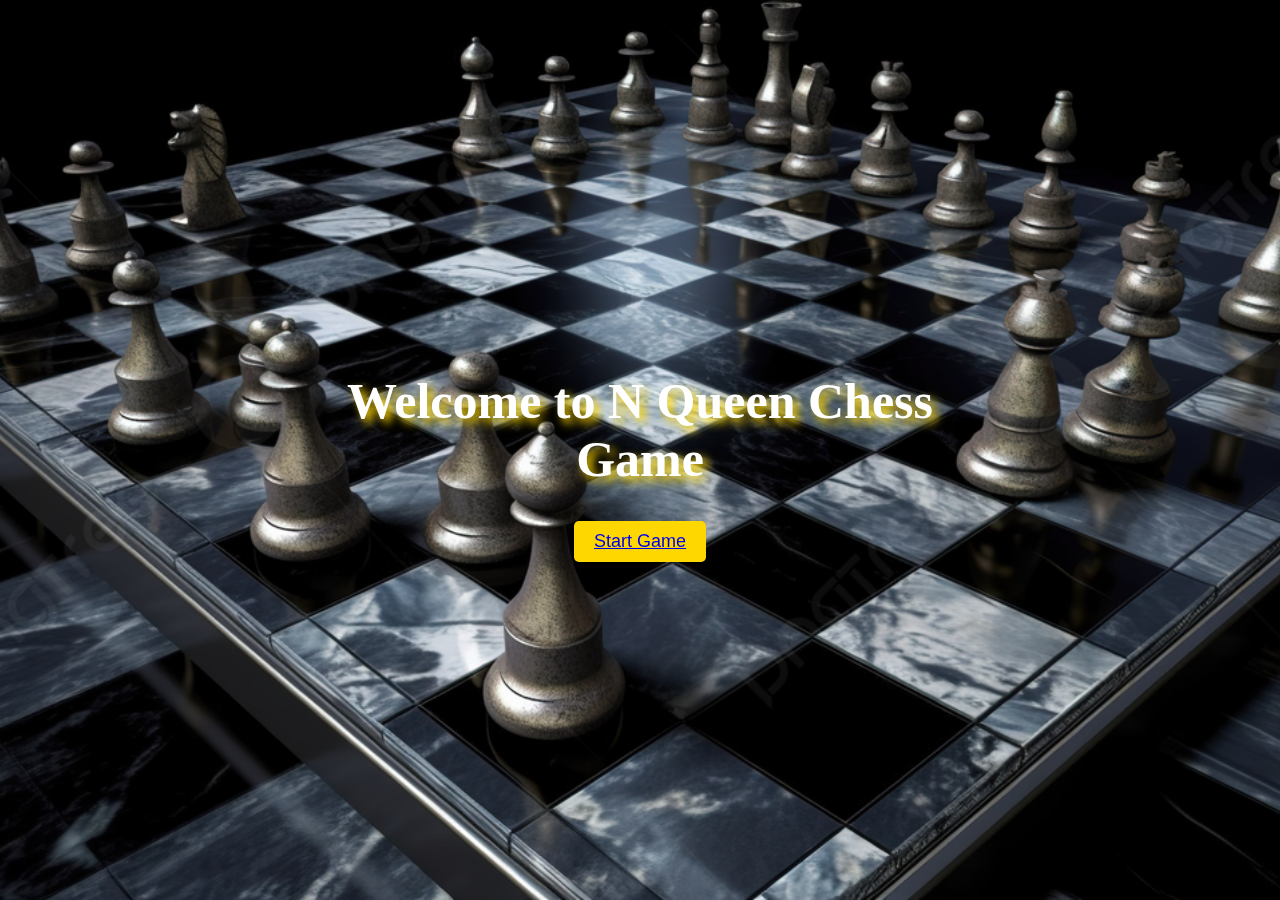
<file: index.html>
<!DOCTYPE html>
<html lang="en">
<head>
    <meta charset="UTF-8">
    <meta name="viewport" content="width=device-width, initial-scale=1.0">
    <link rel="stylesheet" href="welcome_style.css">
    <title>Welcome to N Queen Chess Game</title>
</head>
<body>
    <div class="curtain" id="curtain"></div>
    <div class="content">
        <h1>Welcome to N Queen Chess Game</h1>
        <button onclick="startGame()"><a href="game.html">Start Game</a></button>
    </div>
    <script src="welcome_script.js"></script>
</body>
</html>
</file>
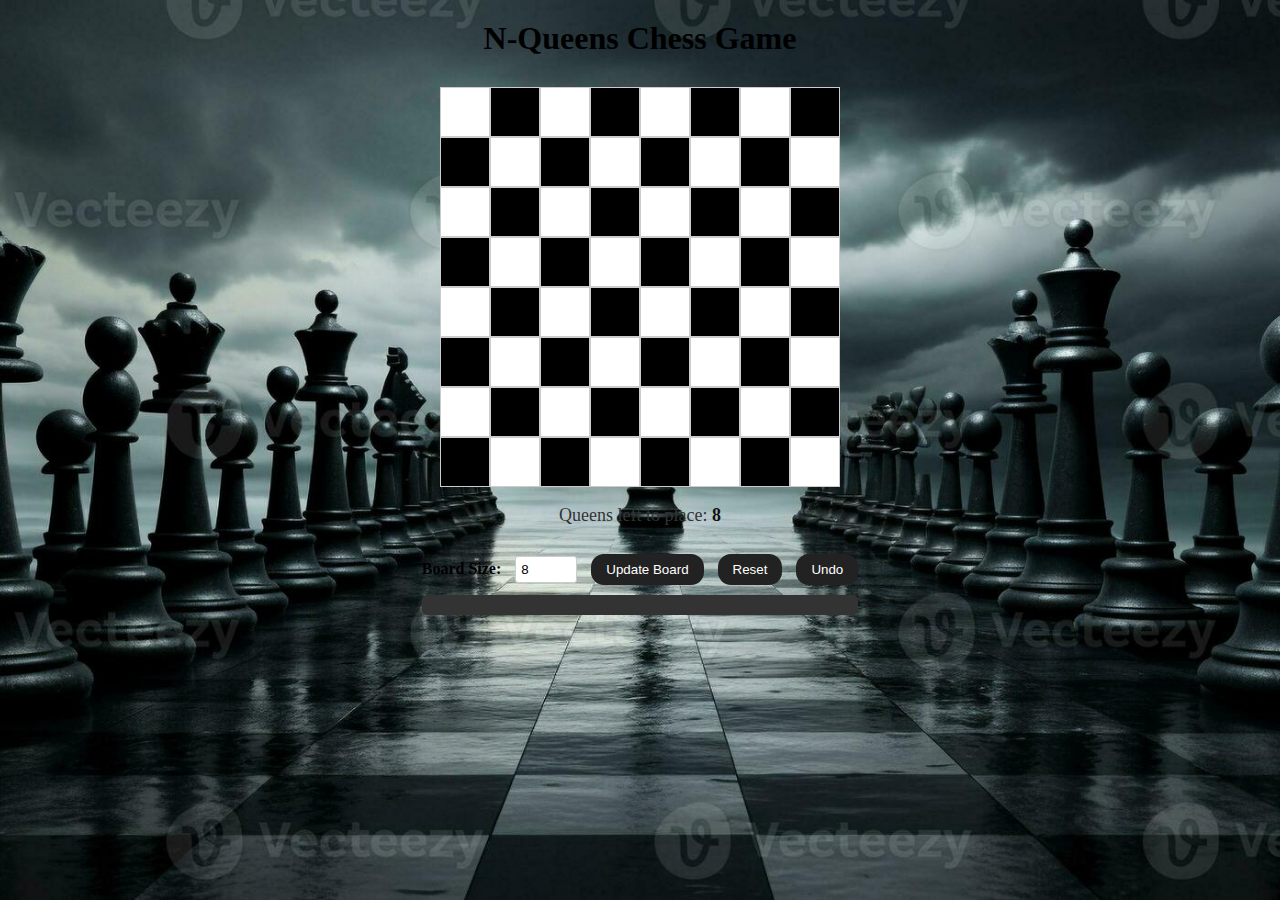
<file: game.html>
<!DOCTYPE html>
<html lang="en">
<head>
    <meta charset="UTF-8">
    <meta name="viewport" content="width=device-width, initial-scale=1.0">
    <link rel="stylesheet" href="style.css">
    <title>N-Queens Chess Game</title>
</head>
<body>
    <h1>N-Queens Chess Game</h1>
    <div id="board"></div>
    
    <div class="status">
        <p id="queensLeft">Queens left to place: <span id="queensCount"> </span></p>
    </div>
    
    <div class="buttons">
        <label for="boardSize">Board Size:</label>
        <input type="number" id="boardSize" value="8" min="1">
        <button onclick="updateBoardSize()" id="Update">Update Board</button>
        <button onclick="resetBoard()" id="reset">Reset</button>
        <button onclick="undoMove()" id="undo">Undo</button>
        <div class="display" id="display">
            
        </div>
    </div>
    <script src="script.js"></script>
</body>
</html>
</file>
<file: welcome_style.css>
body, html {
    margin: 0;
    padding: 0;
    height: 100%;
    overflow: hidden;
}

.curtain {
    background-image: url(image/pngtree-chess-on-the-board-in-3d-animation-picture-image_2690172.jpg);
    background-position:  center;
    background-repeat: no-repeat;
    background-size:cover;
    position: fixed;
    top: 0;
    left: 0;
    width: 100%;
    height: 100%;
    /* background-color: #ff0000; */
    z-index: 1;
    box-shadow: 0px 0px 30px rgba(0, 0, 0, 0.5); /* Adding shadow */
    /* border-top-left-radius: 20px;
    border-top-right-radius: 20px; */
    animation: waveCurtain 5s linear infinite alternate;
}

.content {
    position: fixed;
    top: 50%;
    left: 50%;
    transform: translate(-50%, -50%);
    text-align: center;
    z-index: 2;
}

h1 {
    color: white;
    font-family:Georgia, 'Times New Roman', Times, serif;
    font-size: 50px;
    font-weight: bold;
    text-shadow: 5px 5px 10px gold;
    animation: glow 2s linear infinite;
}

button {
    padding: 10px 20px;
    font-size: 18px;
    background-color: gold;
    color: #111;
    border: none;
    border-radius: 5px;
    cursor: pointer;
    transition: background-color 0.3s ease;
}

button:hover {
    background-color: goldenrod;
}

/* @keyframes waveCurtain {
    0% {
        transform: translateY(10%);
    }
    100% {
        transform: translateY(-100%);
    }
} */

/* @keyframes glow {
    0% {transform: scale(1);
}   25%{transform: scale(2);}
50%{
    transform: scale(1);
}
75%{transform: scale(2);}
100%{
    transform: scale(1);
}
} */
</file>
<file: style.css>
body {
    display: flex;
    flex-direction: column;
    align-items: center;
    height: 100vh;
    margin: 0;
    background-image: url(image/a-chess-game-with-dark-clouds-background-generative-ai-photo.jpg);
    background-position:  center;
    background-repeat: no-repeat;
    background-size:cover;
}

h1 {
    text-align: center;
    margin-top: 20px; /* Adjust the top margin as needed */
    margin-bottom: 10px;
}

#board {
    display: grid;
    grid-template-columns: repeat(8, 50px);
    grid-template-rows: repeat(8, 50px);
    margin-top: 20px; /* Adjust the top margin as needed */
}

.cell {
    width: 50px;
    height: 50px;
    border: 1px solid #ccc;
    box-sizing: border-box;
    display: flex;
    align-items: center;
    justify-content: center;
    font-size: 1.5em;
    cursor: pointer;
}

.status {
    /* margin-top: 20px; */
    text-align: center;
}

.status p {
    font-size: 18px;
    color: #333; /* Dark text color */
}

.status p span {
    font-weight: bold;
    color: #111; /* Blue color for the number */
}


.queen {
    color: red;
}

.white-cell {
    background-color: white;
}

.black-cell {
    background-color: black;
}

.buttons {
    text-align: center;
    margin-top: 10px;
}

.buttons label {
    margin-right: 10px;
    font-weight: bold;
}

.buttons input[type="number"] {
    width: 50px;
    padding: 5px;
    border: 1px solid #ccc;
    border-radius: 3px;
}

.buttons button {
    padding: 8px 15px;
    margin-left: 10px;
    background-color: #222;
    color: white;
    border: none;
    border-radius: 13px;
    cursor: pointer;
    transition: background-color 0.3s;
}

.buttons button:hover {
    background-color: #444;
}

.buttons button:focus {
    outline: none;
}
#display {
    background-color: #333;
    padding: 10px;
    margin-top: 10px;
    border-radius: 5px;
    text-align: center;
    color: white; /* Dark text color */
    font-size: 16px;
}
</file>
